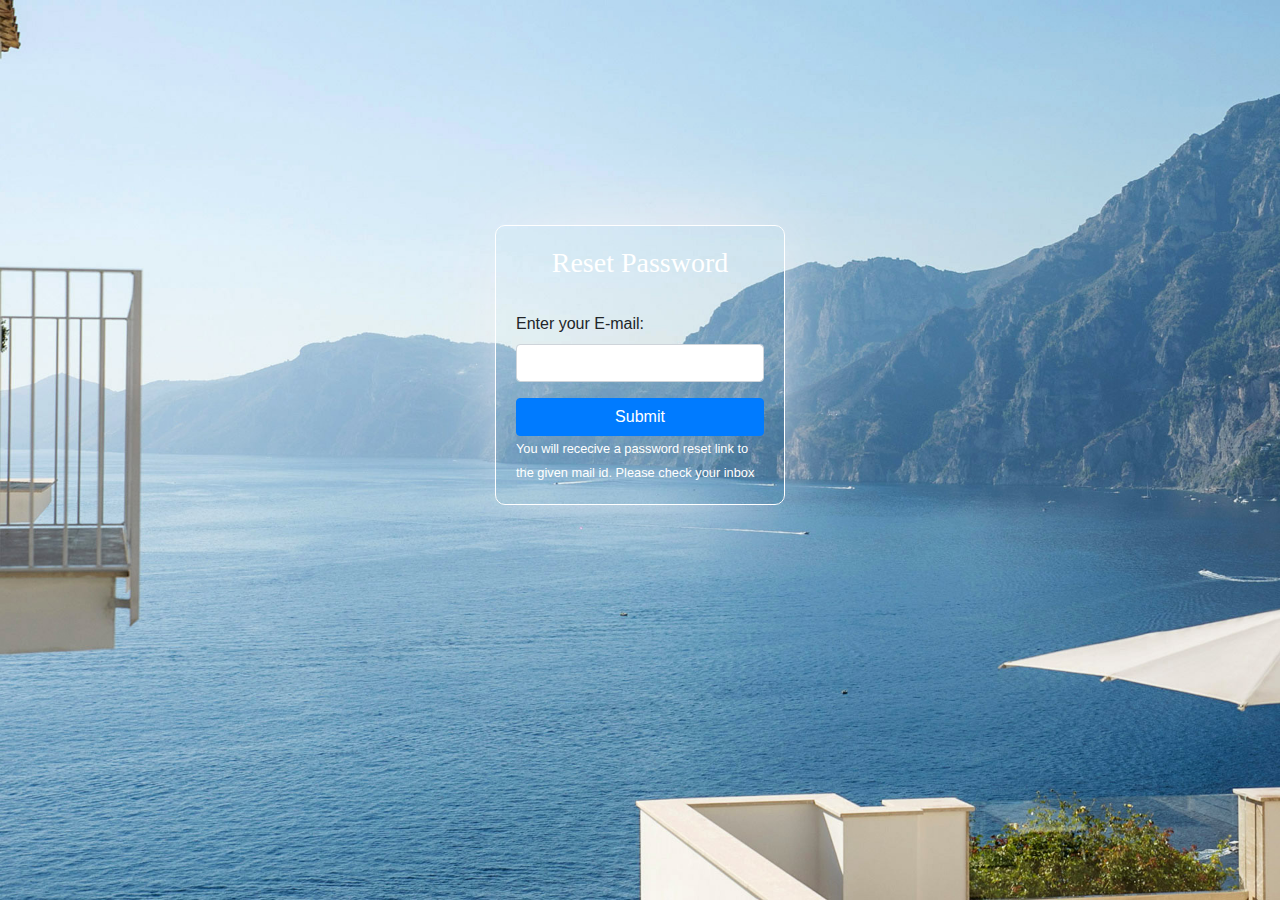
<file: login form/forgotpassword.html>
<!doctype html>
<html lang="en">
  <head>
    <title>Forgotpassword</title>
    <!-- Required meta tags -->
    <meta charset="utf-8">
    <meta name="viewport" content="width=device-width, initial-scale=1, shrink-to-fit=no">
    <link rel="stylesheet" href="forgotpassword.css">
    <!-- Bootstrap CSS -->
    <link rel="stylesheet" href="https://stackpath.bootstrapcdn.com/bootstrap/4.3.1/css/bootstrap.min.css" integrity="sha384-ggOyR0iXCbMQv3Xipma34MD+dH/1fQ784/j6cY/iJTQUOhcWr7x9JvoRxT2MZw1T" crossorigin="anonymous">
  </head>
  <body>
    <div class="container-fluid bg">
        <div class="row justify-content-center">
            <div class="col-12 col-sm-6 col-md-3">
                <div class="box">
                     <h3 class="text-center">Reset Password</h3><br>
                             <div class="form-group">
                               <label for="email">Enter your E-mail:</label>
                               <input type="email" class="form-control" name="email" id="email"  >
                             </div>
                             <button type="submit" class="btn btn-primary btn-block">Submit</button>
                             <small>You will rececive a password reset link to the given mail id. Please check your inbox</small>
                </div>
            </div>
        </div>
      </div>
    <!-- Optional JavaScript -->
    <!-- jQuery first, then Popper.js, then Bootstrap JS -->
    <script src="https://code.jquery.com/jquery-3.3.1.slim.min.js" integrity="sha384-q8i/X+965DzO0rT7abK41JStQIAqVgRVzpbzo5smXKp4YfRvH+8abtTE1Pi6jizo" crossorigin="anonymous"></script>
    <script src="https://cdnjs.cloudflare.com/ajax/libs/popper.js/1.14.7/umd/popper.min.js" integrity="sha384-UO2eT0CpHqdSJQ6hJty5KVphtPhzWj9WO1clHTMGa3JDZwrnQq4sF86dIHNDz0W1" crossorigin="anonymous"></script>
    <script src="https://stackpath.bootstrapcdn.com/bootstrap/4.3.1/js/bootstrap.min.js" integrity="sha384-JjSmVgyd0p3pXB1rRibZUAYoIIy6OrQ6VrjIEaFf/nJGzIxFDsf4x0xIM+B07jRM" crossorigin="anonymous"></script>
  </body>
</html>
</file>
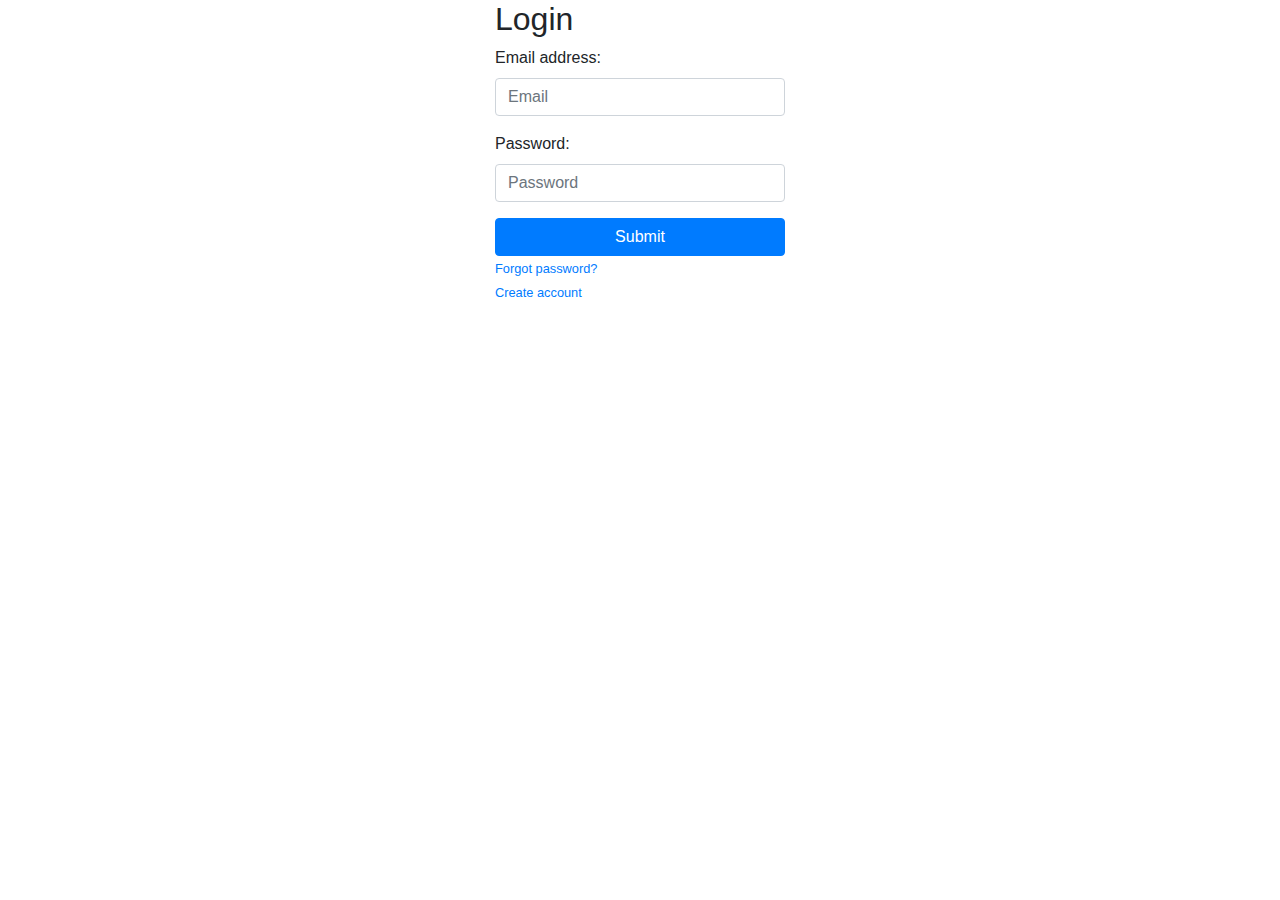
<file: login form/login.html>
<!doctype html>
<html lang="en">
  <head>
    <title>Login</title>
    <!-- Required meta tags -->
    <meta charset="utf-8">
    <meta name="viewport" content="width=device-width, initial-scale=1, shrink-to-fit=no">
    
    

    <!-- Bootstrap CSS -->
    <link rel="stylesheet" href="https://stackpath.bootstrapcdn.com/bootstrap/4.3.1/css/bootstrap.min.css" integrity="sha384-ggOyR0iXCbMQv3Xipma34MD+dH/1fQ784/j6cY/iJTQUOhcWr7x9JvoRxT2MZw1T" crossorigin="anonymous">
    <link rel="stylesheet" href="C:\Users\Hp\Desktop\login form\login.css">
  </head>
  <body>
      <div class="container-fluid bg">
        <div class="row justify-content-center">
            <div class="col-12 col-sm-6 col-md-3">
      
      <form class="form-container">
        <h2>Login</h2>
     <div class="form-group">
            <label for="email">Email address:</label>
            <input type="email" class="form-control" name="email" id="email"  placeholder="Email">
            
          </div>
          <div class="form-group">
                <label for="password">Password:</label>
                <input type="password" class="form-control" name="password" id="pwd" placeholder="Password">
              </div> 
      <button type="submit" class="btn btn-primary btn-block">Submit</button>
      <small >
      <a href="forgotpassword.html">Forgot password?</a><br>
      <a href="register.html">Create account</a>
      </small>
       </form>
    </div>
    </div>
    </div>
    <!-- Optional JavaScript -->
    <!-- jQuery first, then Popper.js, then Bootstrap JS -->
    <script src="https://code.jquery.com/jquery-3.3.1.slim.min.js" integrity="sha384-q8i/X+965DzO0rT7abK41JStQIAqVgRVzpbzo5smXKp4YfRvH+8abtTE1Pi6jizo" crossorigin="anonymous"></script>
    <script src="https://cdnjs.cloudflare.com/ajax/libs/popper.js/1.14.7/umd/popper.min.js" integrity="sha384-UO2eT0CpHqdSJQ6hJty5KVphtPhzWj9WO1clHTMGa3JDZwrnQq4sF86dIHNDz0W1" crossorigin="anonymous"></script>
    <script src="https://stackpath.bootstrapcdn.com/bootstrap/4.3.1/js/bootstrap.min.js" integrity="sha384-JjSmVgyd0p3pXB1rRibZUAYoIIy6OrQ6VrjIEaFf/nJGzIxFDsf4x0xIM+B07jRM" crossorigin="anonymous"></script>
  </body>
</html>
</file>
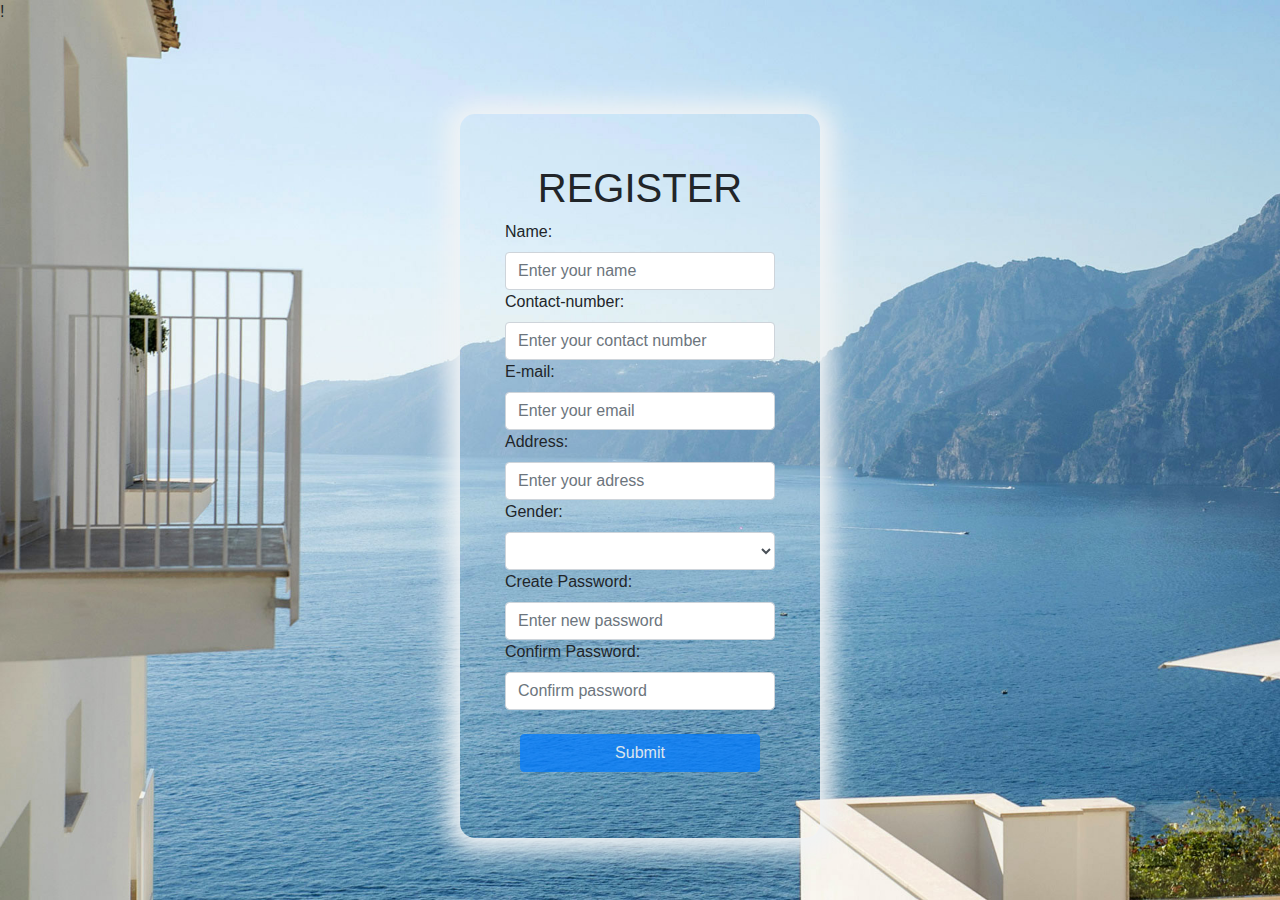
<file: login form/register.html>
!<!doctype html>
<html lang="en">
  <head>
    <title>Register-form</title>
    <!-- Required meta tags -->
    <meta charset="utf-8">
    <meta name="viewport" content="width=device-width, initial-scale=1, shrink-to-fit=no">
    <link rel="stylesheet" href="register.css">
    <!-- Bootstrap CSS -->
    <link rel="stylesheet" href="https://stackpath.bootstrapcdn.com/bootstrap/4.3.1/css/bootstrap.min.css" integrity="sha384-ggOyR0iXCbMQv3Xipma34MD+dH/1fQ784/j6cY/iJTQUOhcWr7x9JvoRxT2MZw1T" crossorigin="anonymous">
  </head>
  <body>
      <div class="container">
          <div class="row">
              <div class="col-lg-3"></div>
              <div class="col-lg-6">
                  <div id="ui">
                      <form class="form-group">
                          <h1 class="text-center">REGISTER</h1>
                          <div class="row">
                                  <label>Name:</label>
                                  <input type="text" name="username" class="form-control" placeholder="Enter your name">
                            </div>

                          
                          <div class="row"> 
                              <label>Contact-number:</label>
                              <input type="tel" name="contactno" class="form-control" placeholder="Enter your contact number">
                         </div>
                           <div class="row"> 
                               
                                 <label>E-mail:</label>
                                 <input type="email" name="email" class="form-control" placeholder="Enter your email">
                                 
                            </div>
                            <div class="row"> 
                                
                                  <label>Address:</label>
                                  <input type="text " name="address" class="form-control" placeholder="Enter your adress">
                                 
                             </div>
                             <div class="row"> 
                                
                                    <label>Gender:</label>
                                    <select class="form-control">
                                      <option value="0" selected disabled></option>
                                      <option>Male</option>
                                      <option>Female</option>
                                      <option>Others</option>
                                  </select>
                                  
                             </div>
                             <div class="row"> 
                                
                                  <label>Create Password:</label>
                                  <input type="password" name="password" class="form-control" placeholder="Enter new password">
                                  
                             </div>
                             <div class="row"> 
                                
                                  <label>Confirm Password:</label>
                                  <input type="password" name="password" class="form-control" placeholder="Confirm password">
                                 
                             </div><br>
                             <a href="C:\Users\Hp\Desktop\login form\registersuccess.html" class="btn btn-primary btn-block">Submit</a>
                      </form>
                  </div>
              </div>
              
      </div>
      
    <!-- Optional JavaScript -->
    <!-- jQuery first, then Popper.js, then Bootstrap JS -->
    <script src="https://code.jquery.com/jquery-3.3.1.slim.min.js" integrity="sha384-q8i/X+965DzO0rT7abK41JStQIAqVgRVzpbzo5smXKp4YfRvH+8abtTE1Pi6jizo" crossorigin="anonymous"></script>
    <script src="https://cdnjs.cloudflare.com/ajax/libs/popper.js/1.14.7/umd/popper.min.js" integrity="sha384-UO2eT0CpHqdSJQ6hJty5KVphtPhzWj9WO1clHTMGa3JDZwrnQq4sF86dIHNDz0W1" crossorigin="anonymous"></script>
    <script src="https://stackpath.bootstrapcdn.com/bootstrap/4.3.1/js/bootstrap.min.js" integrity="sha384-JjSmVgyd0p3pXB1rRibZUAYoIIy6OrQ6VrjIEaFf/nJGzIxFDsf4x0xIM+B07jRM" crossorigin="anonymous"></script>
  </body>
</html>
</file>
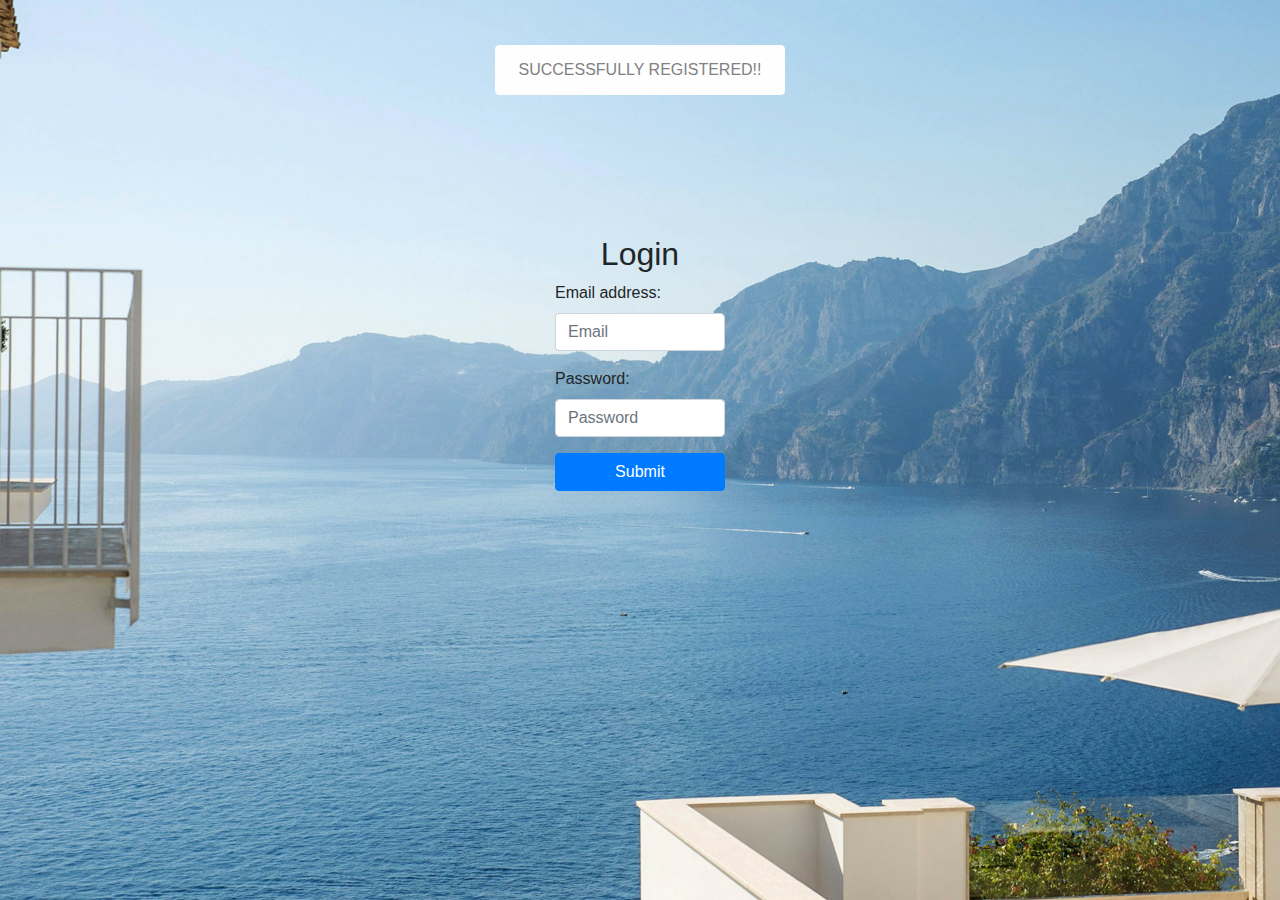
<file: login form/registersuccess.html>
<!doctype html>
<html lang="en">
  <head>
    <title>registersuccess</title>
    <!-- Required meta tags -->
    <meta charset="utf-8">
    <meta name="viewport" content="width=device-width, initial-scale=1, shrink-to-fit=no">
    <link rel="stylesheet" href="registersuccess.css">
    <!-- Bootstrap CSS -->
    <link rel="stylesheet" href="https://stackpath.bootstrapcdn.com/bootstrap/4.3.1/css/bootstrap.min.css" integrity="sha384-ggOyR0iXCbMQv3Xipma34MD+dH/1fQ784/j6cY/iJTQUOhcWr7x9JvoRxT2MZw1T" crossorigin="anonymous">
  </head>
  <body>
    <div class="container-fluid bg">
      <div class="row justify-content-center">
          <div class="col-12 col-sm-6 col-md-3">
      <div class="alert alert-light">SUCCESSFULLY REGISTERED!!</div>
      <form class="form-container">
        <h2 class="text-center">Login</h2>
     <div class="form-group">
            <label for="email">Email address:</label>
            <input type="email" class="form-control" name="email" id="email"  placeholder="Email">
            
          </div>
          <div class="form-group">
                <label for="password">Password:</label>
                <input type="password" class="form-control" name="password" id="pwd" placeholder="Password">
              </div> 
      <button type="submit" class="btn btn-primary btn-block">Submit</button>
      </form>
          </div>
          </div>
          </div>
    <!-- Optional JavaScript -->
    <!-- jQuery first, then Popper.js, then Bootstrap JS -->
    <script src="https://code.jquery.com/jquery-3.3.1.slim.min.js" integrity="sha384-q8i/X+965DzO0rT7abK41JStQIAqVgRVzpbzo5smXKp4YfRvH+8abtTE1Pi6jizo" crossorigin="anonymous"></script>
    <script src="https://cdnjs.cloudflare.com/ajax/libs/popper.js/1.14.7/umd/popper.min.js" integrity="sha384-UO2eT0CpHqdSJQ6hJty5KVphtPhzWj9WO1clHTMGa3JDZwrnQq4sF86dIHNDz0W1" crossorigin="anonymous"></script>
    <script src="https://stackpath.bootstrapcdn.com/bootstrap/4.3.1/js/bootstrap.min.js" integrity="sha384-JjSmVgyd0p3pXB1rRibZUAYoIIy6OrQ6VrjIEaFf/nJGzIxFDsf4x0xIM+B07jRM" crossorigin="anonymous"></script>
  </body>
</html>
</file>
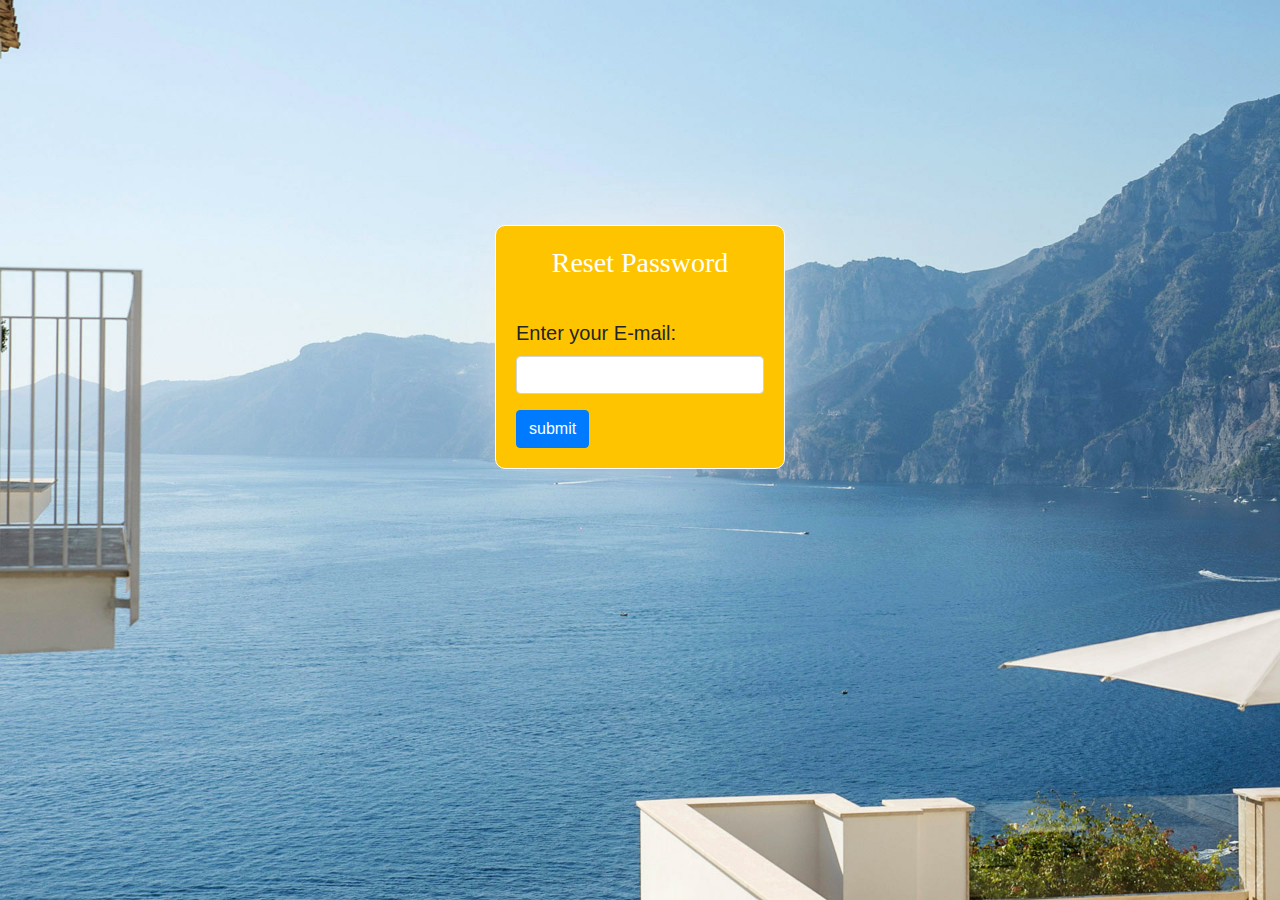
<file: final login/login/forgotpassword.html>
<!doctype html>
<html lang="en">

<head>
  <title>Forgotpassword</title>
  <meta charset="utf-8">
  <meta name="viewport" content="width=device-width, initial-scale=1, shrink-to-fit=no">
  <link rel="stylesheet" href="./forgotpassword.css">
  <!-- Bootstrap CSS -->
  <link rel="stylesheet" href="https://stackpath.bootstrapcdn.com/bootstrap/4.3.1/css/bootstrap.min.css"
    integrity="sha384-ggOyR0iXCbMQv3Xipma34MD+dH/1fQ784/j6cY/iJTQUOhcWr7x9JvoRxT2MZw1T" crossorigin="anonymous">
</head>

<body>
  <div class="container-fluid bg">
    <div class="row justify-content-center">
      <div class="col-12 col-sm-6 col-md-3">
        <div class="box">
          <h3 class="text-center">Reset Password</h3><br>
          <div class="form-group">
            <label for="email">Enter your E-mail:</label>
            <input type="email" class="form-control" name="email" id="email" required>
          </div>
          <input type="submit" name="submit" value="submit" class="btn btn-primary"onclick="passalert()"> 
          
          <br>
        </div>
      </div>
    </div>
  </div>
  <script src="./login.js"></script>
</body>

</html>
</file>
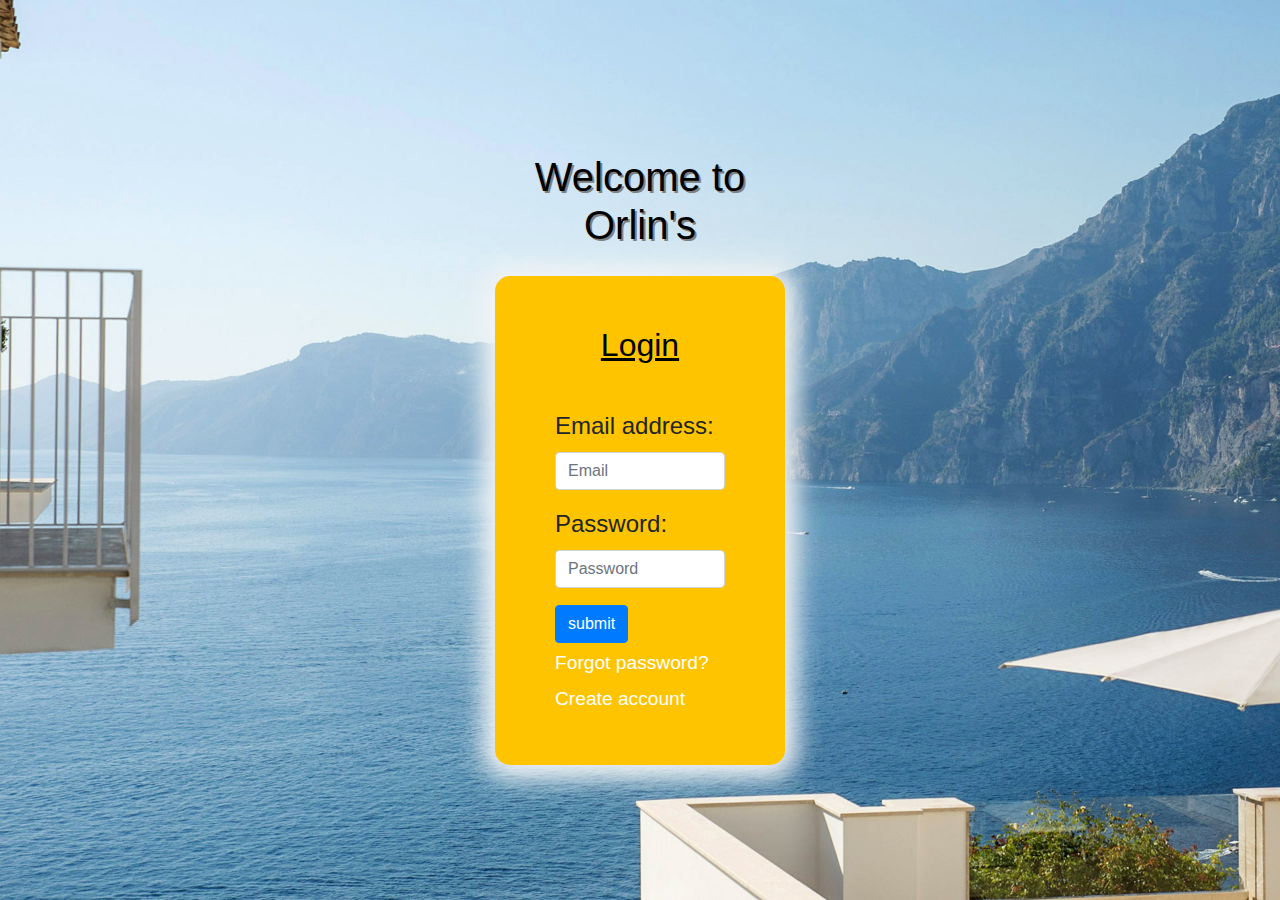
<file: final login/login/login.html>
<!doctype html>
<html lang="en">

<head>
  <title>Login</title>
  <meta charset="utf-8">
  <meta name="viewport" content="width=device-width, initial-scale=1, shrink-to-fit=no">
  <!-- Bootstrap CSS -->
  <link rel="stylesheet" href="https://stackpath.bootstrapcdn.com/bootstrap/4.3.1/css/bootstrap.min.css"
    integrity="sha384-ggOyR0iXCbMQv3Xipma34MD+dH/1fQ784/j6cY/iJTQUOhcWr7x9JvoRxT2MZw1T" crossorigin="anonymous">
  <link rel="stylesheet" href="./login.css">
</head>

<body>
  <div class="container-fluid bg">
    <div class="row justify-content-center">
      <div class="col-12 col-sm-6 col-md-3">

        <h1>Welcome to Orlin's</h1>
        <form action="C:\Users\Hp\Desktop\final login\index.html" class="form-container">
          <h2>Login</h2>
          <br>
          <div class="form-group">
            <label for="email">Email address:</label>
            <input type="email" class="form-control" name="email" id="email" placeholder="Email" required autocomplete="off">
          </div>
          <div class="form-group">
            <label for="password">Password:</label>
            <input type="password" class="form-control" name="password" id="pwd" placeholder="Password" required autocomplete="off">
          </div>
          <input type="submit" name="submit" value="submit" class="btn btn-primary" >
          <br>
          <small>
            <a href="forgotpassword.html">Forgot password?</a><br>
            <a href="register.html">Create account</a>
          </small>
        </form>

      </div>
    </div>
  </div>
  <script src="./login.js"></script>
</body>

</html>
</file>
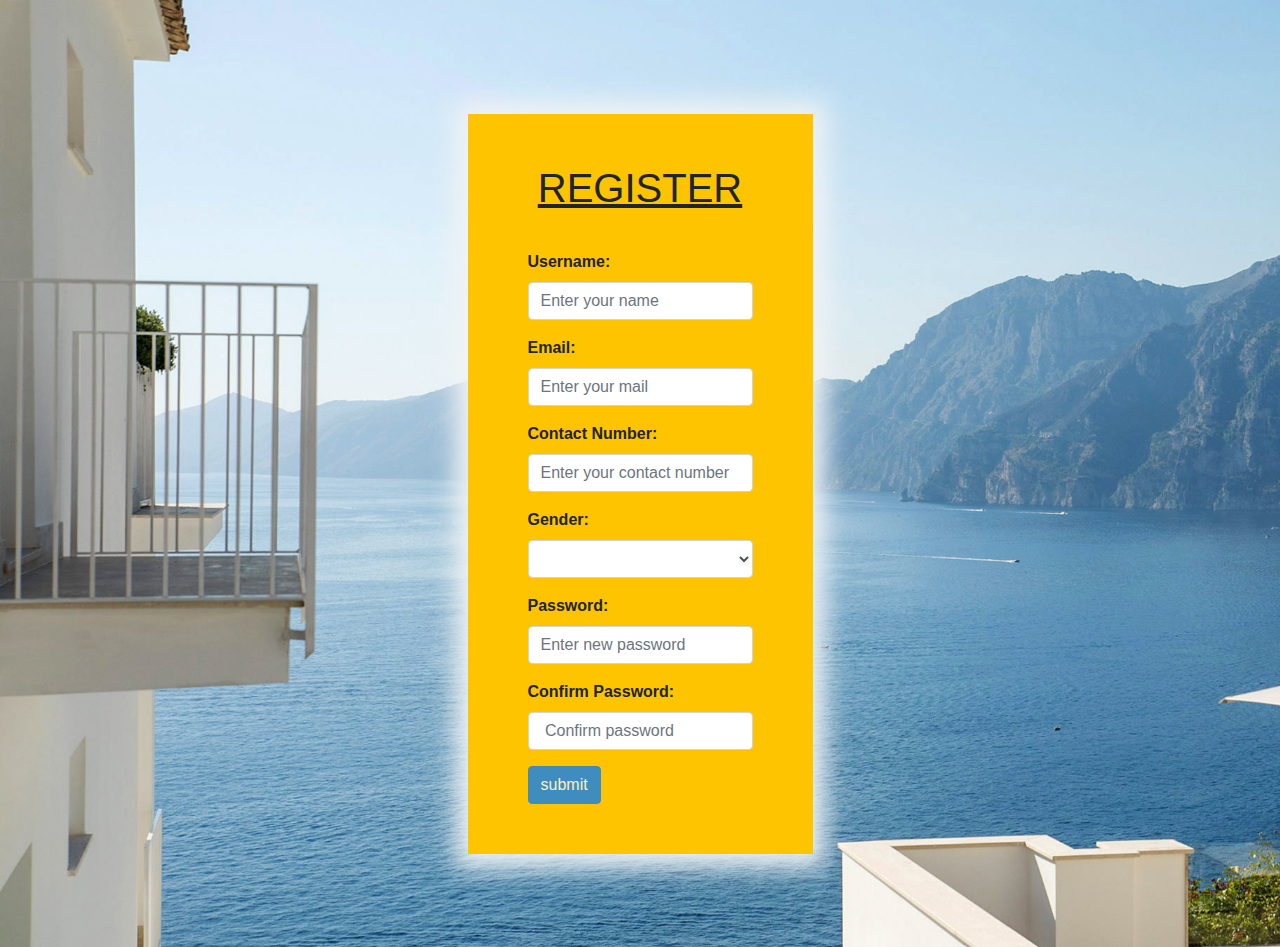
<file: final login/login/register.html>
<!DOCTYPE html>
<html>
<head>
	<title></title>
	<link rel="stylesheet" href="./register.css">
	<link rel="stylesheet" href="https://maxcdn.bootstrapcdn.com/bootstrap/4.0.0/css/bootstrap.min.css">

<!-- jQuery library -->
<script src="https://ajax.googleapis.com/ajax/libs/jquery/3.3.1/jquery.min.js"></script>

<!-- Popper JS -->
<script src="https://cdnjs.cloudflare.com/ajax/libs/popper.js/1.12.9/umd/popper.min.js"></script>

<!-- Latest compiled JavaScript -->
<script src="https://maxcdn.bootstrapcdn.com/bootstrap/4.0.0/js/bootstrap.min.js"></script>
</head>
<body>


	<div class="container"><br>
		
		<div class="col-lg-6 m-auto d-block">
			
			<form action="../index.html" onsubmit="return validation()">
				<h1 class="text-center">REGISTER</h1>
				<div class="form-group">
					<label for="user" class="font-weight-bold"> Username: </label>
					<input type="text" name="user" class="form-control" id="user" placeholder="Enter your name" autocomplete="off">
					<span id="username" class="text-danger font-weight-bold"> </span>
				</div>
				 
				<div class="form-group">
					<label class="font-weight-bold"> Email: </label>
					<input type="text" name="email" class="form-control" id="emails" placeholder="Enter your mail" autocomplete="off">
					<span id="emailids" class="text-danger font-weight-bold"> </span>
				</div>

				<div class="form-group">
					<label class="font-weight-bold"> Contact Number: </label>
					<input type="text" name="mobile" class="form-control" id="mobileNumber" placeholder="Enter your contact number" autocomplete="off">
					<span id="mobileno" class="text-danger font-weight-bold"> </span>
				</div>

                <div class="form-group">
				    <label class="font-weight-bold">Gender:</label>
				    <select class="form-control" id="gender">
				      <option value="0" selected disabled></option>
				      <option>Male</option>
				      <option>Female</option>
				      <option>Others</option>
				   </select>
				   <span id="genders" class="text-danger font-weight-bold"> </span>
				</div>

				<div class="form-group">
					<label class="font-weight-bold"> Password: </label>
					<input type="text" name="pass" class="form-control" id="pass" placeholder="Enter new password" autocomplete="off">
					<span id="passwords" class="text-danger font-weight-bold"> </span>
				</div>

				<div class="form-group">
					<label class="font-weight-bold"> Confirm Password: </label>
					<input type="text" name="conpass" class="form-control" id="conpass" placeholder=" Confirm password" autocomplete="off">
					<span id="confrmpass" class="text-danger font-weight-bold"> </span>
				</div>

				

				

				<input type="submit" name="submit" value="submit" class="btn btn-primary" 	autocomplete="off">


			</form><br><br>


		</div>
	</div>



	<script type="text/javascript">
		

		function validation(){

			var user = document.getElementById('user').value;
			var pass = document.getElementById('pass').value;
			var confirmpass = document.getElementById('conpass').value;
			var mobileNumber = document.getElementById('mobileNumber').value;
			var emails = document.getElementById('emails').value;
            var gend = document.getElementById('gender').value;




			if(user == ""){
				document.getElementById('username').innerHTML =" *Please fill the username field! *";
				return false;
			}
			if((user.length <= 2) || (user.length > 20)) {
				document.getElementById('username').innerHTML =" * Username length must be between 2 and 20! *";
				return false;	
			}
			if(!isNaN(user)){
				document.getElementById('username').innerHTML =" * only characters are allowed! *";
				return false;
			}



            if(emails == ""){
				document.getElementById('emailids').innerHTML =" * Please fill the email field! *";
				return false;
			}
			if(emails.indexOf('@') <= 0 ){
				document.getElementById('emailids').innerHTML =" * Invalid mail ID! *";
				return false;
			}

			if((emails.charAt(emails.length-4)!='.') && (emails.charAt(emails.length-3)!='.')){
				document.getElementById('emailids').innerHTML =" * Invalid mail ID! *";
				return false;
			}


			if(mobileNumber == ""){
				document.getElementById('mobileno').innerHTML =" * Please fill the contact number field! *";
				return false;
			}
			if(isNaN(mobileNumber)){
				document.getElementById('mobileno').innerHTML =" * Enter only digits!*";
				return false;
			}
			if(mobileNumber.length!=10){
				document.getElementById('mobileno').innerHTML =" * Contact Number must be 10 digits only!*";
				return false;
			}


            if(gend.value == 0){
				document.getElementById('genders').innerHTML =" *Please fill this field! *";
				return false;
			}


			if(pass == ""){
				document.getElementById('passwords').innerHTML =" * Please fill the password field! *";
				return false;
			}
			if((pass.length < 6 ) || (pass.length > 20)) {
				document.getElementById('passwords').innerHTML =" * Passwords length must be between  6 and 20! *";
				return false;	
			}
			if(pass.search(/[0-9]/) == -1){
				document.getElementById('passwords').innerHTML =" * Must contain atleast one number! *";
				return false;
			}

			if(pass.search(/[a-z]/) == -1){
				document.getElementById('passwords').innerHTML =" * Must contain atleast one lowercase letter! *";
				return false;
			}
            
			if(pass.search(/[A-Z]/) == -1){
				document.getElementById('passwords').innerHTML =" * Must contain atleast one uppercase letter! *";
				return false;
			}
			if(pass.search(/[!\@\#\$\%\^\&\(\)\_\+\.\,\;\:]/) == -1){
				document.getElementById('passwords').innerHTML =" * Must contain atleast one special character! *";
				return false;
			}

			if(pass!=confirmpass){
				document.getElementById('confrmpass').innerHTML =" * Password does not match the confirm password! *";
				return false;
			}



			if(confirmpass == ""){
				document.getElementById('confrmpass').innerHTML =" * Please fill the confirmpassword field! *";
				return false;
			}


			
		}

	</script>

</body>
</html>
</file>
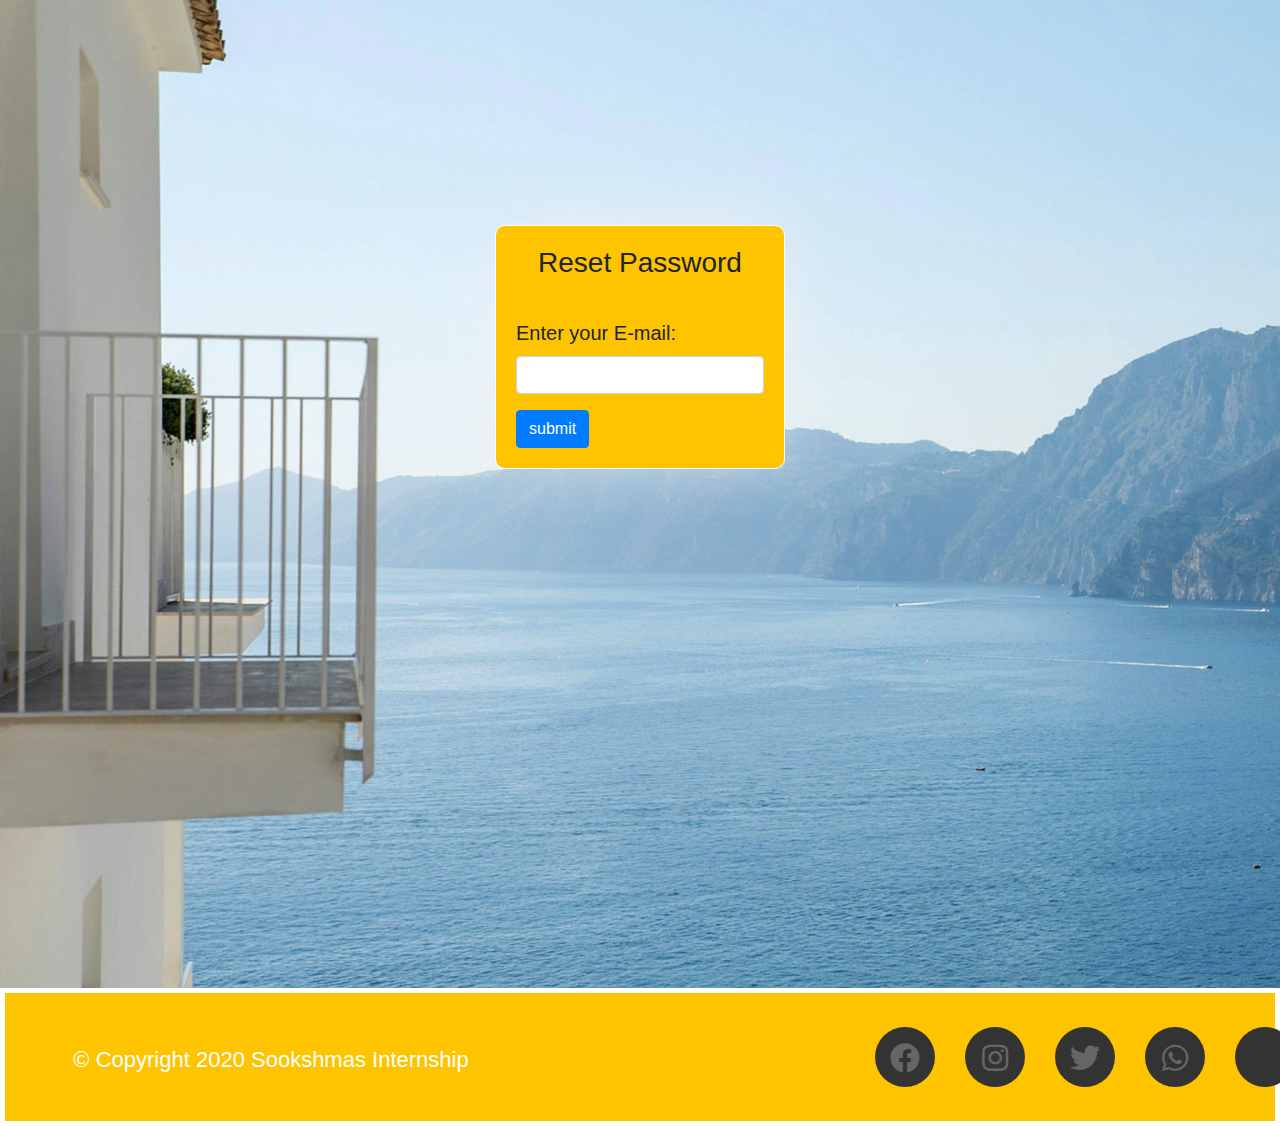
<file: updated login/login/forgotpassword.html>
<!doctype html>
<html lang="en">

<head>
  <title>Forgotpassword</title>
  <meta charset="utf-8">
  <meta name="viewport" content="width=device-width, initial-scale=1, shrink-to-fit=no">
  <link rel="stylesheet" href="./forgotpassword.css">
  <link rel="stylesheet" href="https://maxcdn.bootstrapcdn.com/bootstrap/4.0.0/css/bootstrap.min.css">
	<link rel="stylesheet" href="https://cdnjs.cloudflare.com/ajax/libs/font-awesome/5.11.2/css/all.min.css">
  <!-- Bootstrap CSS -->
  <link rel="stylesheet" href="https://stackpath.bootstrapcdn.com/bootstrap/4.3.1/css/bootstrap.min.css"
    integrity="sha384-ggOyR0iXCbMQv3Xipma34MD+dH/1fQ784/j6cY/iJTQUOhcWr7x9JvoRxT2MZw1T" crossorigin="anonymous">
</head>

<body>
  <div class="container-fluid bg">
    <div class="row justify-content-center">
      <div class="col-12 col-sm-6 col-md-3">
        <form>
          <h3 class="text-center">Reset Password</h3><br>
          <div class="form-group">
            <label for="email">Enter your E-mail:</label>
            <input type="email" class="form-control" name="email" id="email" required>
          </div>
          <input type="submit" name="submit" value="submit" class="btn btn-primary"onclick="passalert()"> 
        </form>
          <br>
        </div>
      </div>
    </div>
  </div>

  <footer>
		<a href="https://www.sookshmas.com/" target="_blank" class="copyright">&copy; Copyright 2020 Sookshmas
			Internship</a>
		<div class="soc">
			<ul>
				<li>
					<a href="#" class="fb">
						<i class="fab fa-facebook"></i>
					</a>
				</li>
				<li>
					<a href="#" class="insta">
						<i class="fab fa-instagram"></i>
					</a>
				</li>
				<li>
					<a href="#" class="twi">
						<i class="fab fa-twitter"></i>
					</a>
				</li>
				<li>
					<a href="#" class="what">
						<i class="fab fa-whatsapp"></i>
					</a>
				</li>
				<li>
					<a href="#" class="tripad">
						<i class="fab fa-tripadvisor"></i>
					</a>
				</li>
			</ul>
		</div>
  </footer>
  

  <script src="./login.js"></script>
</body>

</html>
</file>
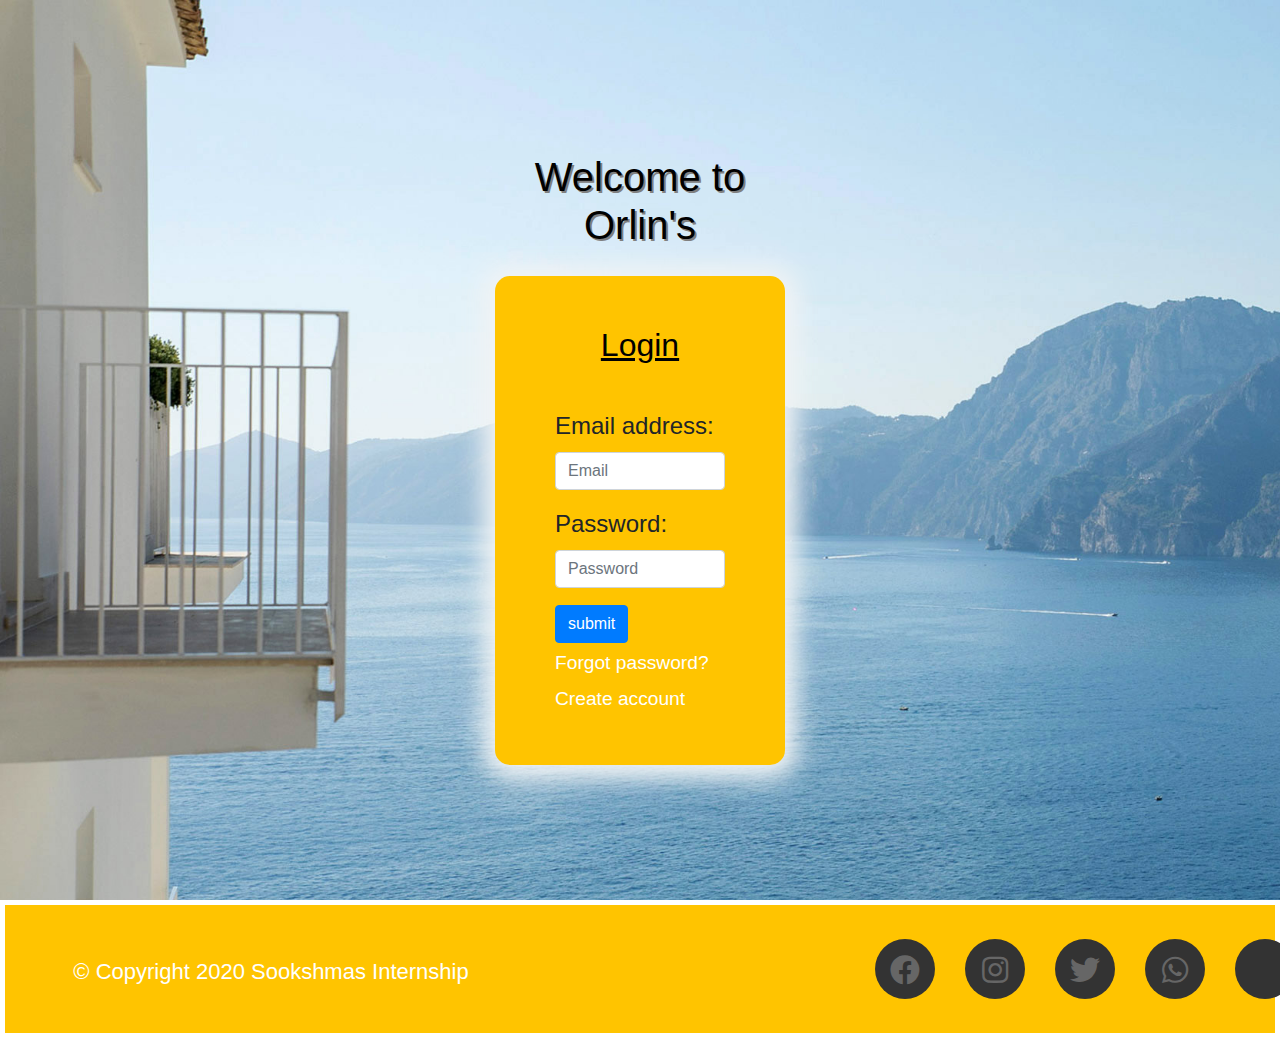
<file: updated login/login/login.html>
<!doctype html>
<html lang="en">

<head>
  <title>Login</title>
  <meta charset="utf-8">
  <meta name="viewport" content="width=device-width, initial-scale=1, shrink-to-fit=no">
  <link rel="stylesheet" href="https://cdnjs.cloudflare.com/ajax/libs/font-awesome/5.11.2/css/all.min.css">
  <link rel='stylesheet' href='https://stackpath.bootstrapcdn.com/font-awesome/4.7.0/css/font-awesome.min.css'>
  <!-- Bootstrap CSS -->
  <link rel="stylesheet" href="https://stackpath.bootstrapcdn.com/bootstrap/4.3.1/css/bootstrap.min.css"
    integrity="sha384-ggOyR0iXCbMQv3Xipma34MD+dH/1fQ784/j6cY/iJTQUOhcWr7x9JvoRxT2MZw1T" crossorigin="anonymous">
  <link rel="stylesheet" href="./login.css">
</head>

<body>
  <div class="container-fluid bg">
    <div class="row justify-content-center">
      <div class="col-12 col-sm-6 col-md-3">

        <h1>Welcome to Orlin's</h1>
        <form action="C:\Users\Hp\Desktop\final login\index.html" class="form-container">
          <h2>Login</h2>
          <br>
          <div class="form-group">
            <label for="email">Email address:</label>
            <input type="email" class="form-control" name="email" id="email" placeholder="Email" required autocomplete="off">
          </div>
          <div class="form-group">
            <label for="password">Password:</label>
            <input type="password" class="form-control" name="password" id="pwd" placeholder="Password" required autocomplete="off">
          </div>
          <input type="submit" name="submit" value="submit" class="btn btn-primary" >
          <br>
          <small>
            <a href="forgotpassword.html">Forgot password?</a><br>
            <a href="register.html">Create account</a>
          </small>
        </form>

      </div>
    </div>
  </div>

  <footer>
    <a href="https://www.sookshmas.com/" target="_blank" class="copyright">&copy; Copyright 2020 Sookshmas
        Internship</a>
    <div class="soc">
        <ul>
            <li>
                <a href="#" class="fb">
                    <i class="fab fa-facebook"></i>
                </a>
            </li>
            <li>
                <a href="#" class="insta">
                    <i class="fab fa-instagram"></i>
                </a>
            </li>
            <li>
                <a href="#" class="twi">
                    <i class="fab fa-twitter"></i>
                </a>
            </li>
            <li>
                <a href="#" class="what">
                    <i class="fab fa-whatsapp"></i>
                </a>
            </li>
            <li>
                <a href="#" class="tripad">
                    <i class="fab fa-tripadvisor"></i>
                </a>
            </li>
        </ul>
    </div>
</footer>


  <script src="./login.js"></script>
</body>

</html>
</file>
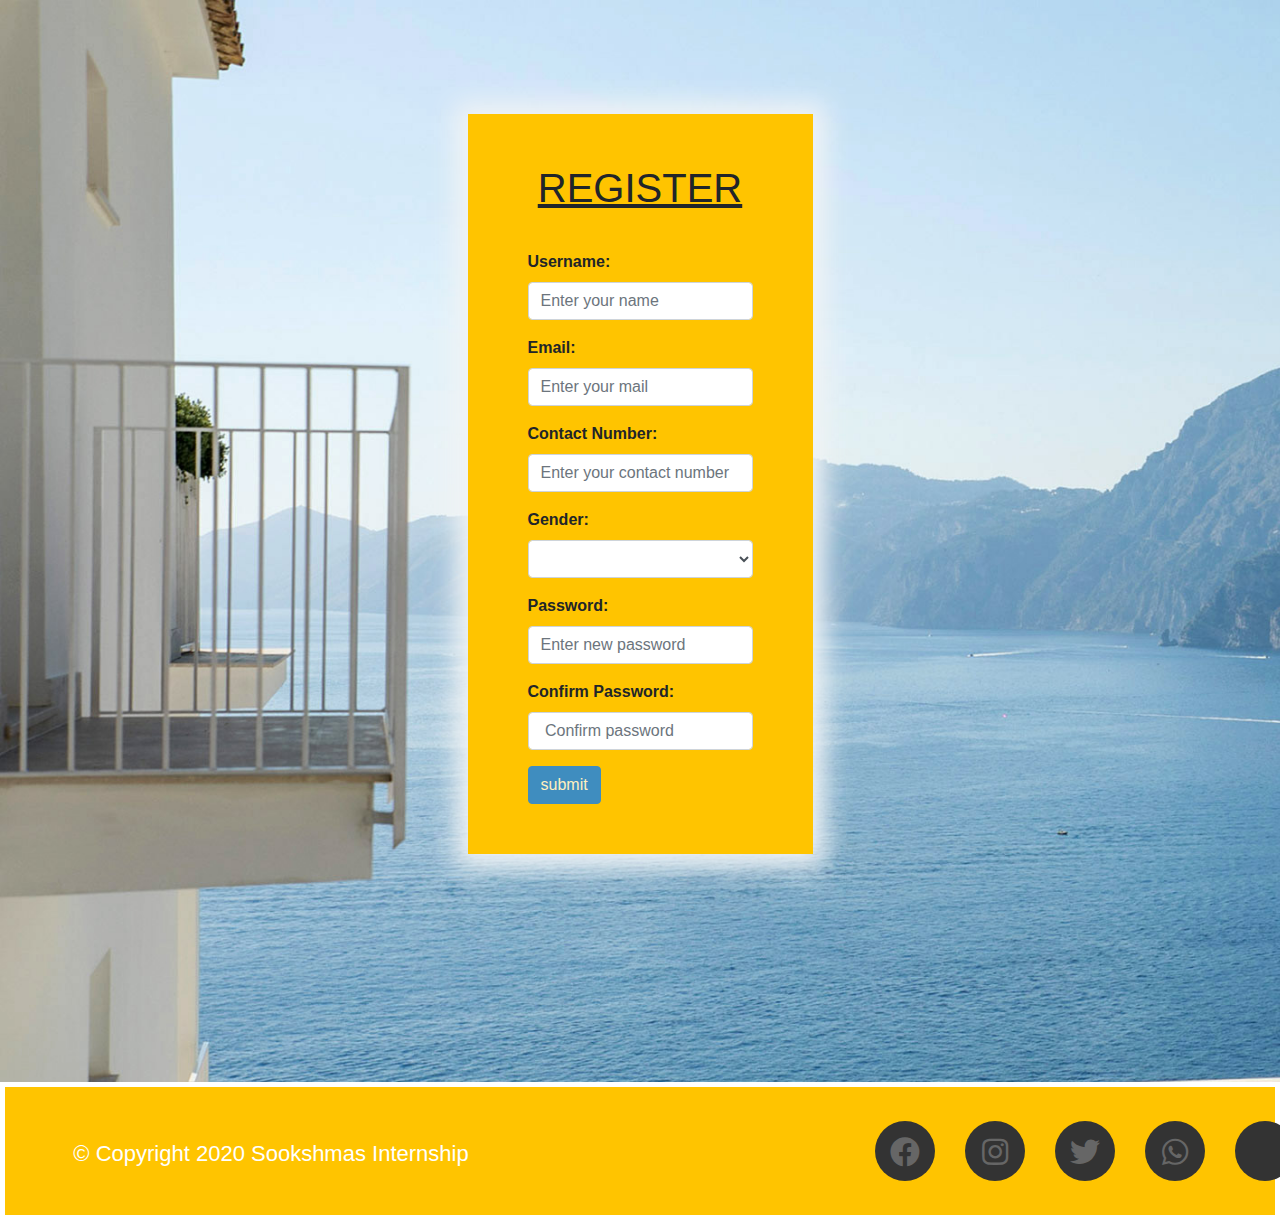
<file: updated login/login/register.html>
<!DOCTYPE html>
<html>
<head>
	<title></title>
	<link rel="stylesheet" href="./register.css">
	<link rel="stylesheet" href="https://maxcdn.bootstrapcdn.com/bootstrap/4.0.0/css/bootstrap.min.css">
	<link rel="stylesheet" href="https://cdnjs.cloudflare.com/ajax/libs/font-awesome/5.11.2/css/all.min.css">
  <link rel='stylesheet' href='https://stackpath.bootstrapcdn.com/font-awesome/4.7.0/css/font-awesome.min.css'>

<!-- jQuery library -->
<script src="https://ajax.googleapis.com/ajax/libs/jquery/3.3.1/jquery.min.js"></script>

<!-- Popper JS -->
<script src="https://cdnjs.cloudflare.com/ajax/libs/popper.js/1.12.9/umd/popper.min.js"></script>

<!-- Latest compiled JavaScript -->
<script src="https://maxcdn.bootstrapcdn.com/bootstrap/4.0.0/js/bootstrap.min.js"></script>
</head>
<body>


	<div class="container"><br>
		
		<div class="col-lg-6 m-auto d-block">
			
			<form action="../index.html" onsubmit="return validation()">
				<h1 class="text-center">REGISTER</h1>
				<div class="form-group">
					<label for="user" class="font-weight-bold"> Username: </label>
					<input type="text" name="user" class="form-control" id="user" placeholder="Enter your name" autocomplete="off">
					<span id="username" class="text-danger font-weight-bold"> </span>
				</div>
				 
				<div class="form-group">
					<label class="font-weight-bold"> Email: </label>
					<input type="text" name="email" class="form-control" id="emails" placeholder="Enter your mail" autocomplete="off">
					<span id="emailids" class="text-danger font-weight-bold"> </span>
				</div>

				<div class="form-group">
					<label class="font-weight-bold"> Contact Number: </label>
					<input type="text" name="mobile" class="form-control" id="mobileNumber" placeholder="Enter your contact number" autocomplete="off">
					<span id="mobileno" class="text-danger font-weight-bold"> </span>
				</div>

                <div class="form-group">
				    <label class="font-weight-bold">Gender:</label>
				    <select class="form-control" id="gender">
				      <option value="0" selected disabled></option>
				      <option>Male</option>
				      <option>Female</option>
				      <option>Others</option>
				   </select>
				   <span id="genders" class="text-danger font-weight-bold"> </span>
				</div>

				<div class="form-group">
					<label class="font-weight-bold"> Password: </label>
					<input type="text" name="pass" class="form-control" id="pass" placeholder="Enter new password" autocomplete="off">
					<span id="passwords" class="text-danger font-weight-bold"> </span>
				</div>

				<div class="form-group">
					<label class="font-weight-bold"> Confirm Password: </label>
					<input type="text" name="conpass" class="form-control" id="conpass" placeholder=" Confirm password" autocomplete="off">
					<span id="confrmpass" class="text-danger font-weight-bold"> </span>
				</div>

				

				

				<input type="submit" name="submit" value="submit" class="btn btn-primary" 	autocomplete="off">


			</form><br><br>


		</div>
	</div>

    <footer>
		<a href="https://www.sookshmas.com/" target="_blank" class="copyright">&copy; Copyright 2020 Sookshmas
			Internship</a>
		<div class="soc">
			<ul>
				<li>
					<a href="#" class="fb">
						<i class="fab fa-facebook"></i>
					</a>
				</li>
				<li>
					<a href="#" class="insta">
						<i class="fab fa-instagram"></i>
					</a>
				</li>
				<li>
					<a href="#" class="twi">
						<i class="fab fa-twitter"></i>
					</a>
				</li>
				<li>
					<a href="#" class="what">
						<i class="fab fa-whatsapp"></i>
					</a>
				</li>
				<li>
					<a href="#" class="tripad">
						<i class="fab fa-tripadvisor"></i>
					</a>
				</li>
			</ul>
		</div>
	</footer>


	<script type="text/javascript">
		

		function validation(){

			var user = document.getElementById('user').value;
			var pass = document.getElementById('pass').value;
			var confirmpass = document.getElementById('conpass').value;
			var mobileNumber = document.getElementById('mobileNumber').value;
			var emails = document.getElementById('emails').value;
            var gend = document.getElementById('gender').value;




			if(user == ""){
				document.getElementById('username').innerHTML =" *Please fill the username field! *";
				return false;
			}
			if((user.length <= 2) || (user.length > 20)) {
				document.getElementById('username').innerHTML =" * Username length must be between 2 and 20! *";
				return false;	
			}
			if(!isNaN(user)){
				document.getElementById('username').innerHTML =" * only characters are allowed! *";
				return false;
			}



            if(emails == ""){
				document.getElementById('emailids').innerHTML =" * Please fill the email field! *";
				return false;
			}
			if(emails.indexOf('@') <= 0 ){
				document.getElementById('emailids').innerHTML =" * Invalid mail ID! *";
				return false;
			}

			if((emails.charAt(emails.length-4)!='.') && (emails.charAt(emails.length-3)!='.')){
				document.getElementById('emailids').innerHTML =" * Invalid mail ID! *";
				return false;
			}


			if(mobileNumber == ""){
				document.getElementById('mobileno').innerHTML =" * Please fill the contact number field! *";
				return false;
			}
			if(isNaN(mobileNumber)){
				document.getElementById('mobileno').innerHTML =" * Enter only digits!*";
				return false;
			}
			if(mobileNumber.length!=10){
				document.getElementById('mobileno').innerHTML =" * Contact Number must be 10 digits only!*";
				return false;
			}


            if(gend.value == 0){
				document.getElementById('genders').innerHTML =" *Please fill this field! *";
				return false;
			}


			if(pass == ""){
				document.getElementById('passwords').innerHTML =" * Please fill the password field! *";
				return false;
			}
			if((pass.length < 6 ) || (pass.length > 20)) {
				document.getElementById('passwords').innerHTML =" * Passwords length must be between  6 and 20! *";
				return false;	
			}
			if(pass.search(/[0-9]/) == -1){
				document.getElementById('passwords').innerHTML =" * Must contain atleast one number! *";
				return false;
			}

			if(pass.search(/[a-z]/) == -1){
				document.getElementById('passwords').innerHTML =" * Must contain atleast one lowercase letter! *";
				return false;
			}
            
			if(pass.search(/[A-Z]/) == -1){
				document.getElementById('passwords').innerHTML =" * Must contain atleast one uppercase letter! *";
				return false;
			}
			if(pass.search(/[!\@\#\$\%\^\&\(\)\_\+\.\,\;\:]/) == -1){
				document.getElementById('passwords').innerHTML =" * Must contain atleast one special character! *";
				return false;
			}

			if(pass!=confirmpass){
				document.getElementById('confrmpass').innerHTML =" * Password does not match the confirm password! *";
				return false;
			}



			if(confirmpass == ""){
				document.getElementById('confrmpass').innerHTML =" * Please fill the confirmpassword field! *";
				return false;
			}


			
		}

	</script>

</body>
</html>
</file>
<file: login form/forgotpassword.css>
.box{
    border: 1px solid white;
    padding: 20px;
    margin-top: 25vh;
    border-radius: 10px;
    -webkit-box-shadow: 2px -5px 76px -17px rgba(245,240,245,1);
-moz-box-shadow: 2px -5px 76px -17px rgba(245,240,245,1);
box-shadow: 2px -5px 76px -17px rgba(245,240,245,1);
}
    
h3{
    color: white;
    font-family: Georgia ;
}
.bg{
    background-image: url('../login form/hotel8.jpg');
    background-position: center;
    width: 100%;
    height: 100vh;
    background-size: cover;
}
small{
    color: white;
}
</file>
<file: login form/register.css>
body{
    background-image: url('../login form/hotel8.jpg');
    background-size: cover;
    
}
#ui{
    
    border: 1px;
    padding: 50px 60px;
    border-radius: 15px;
    margin-top: 10vh;
    margin-bottom: 5vh;
    margin-left: 10vh;
    margin-right: 10vh;
    -webkit-box-shadow: 0px 2px 24px 13px rgba(240,243,245,1);
-moz-box-shadow: 0px 2px 24px 13px rgba(240,243,245,1);
box-shadow: 0px 2px 24px 13px rgba(240,243,245,1);
}
.btn{
    opacity: 75%;
}
</file>
<file: login form/registersuccess.css>
.bg{
    background-image: url('../login form/hotel8.jpg');
    background-position: center;
    width: 100%;
    height: 100vh;
    background-size: cover;
}
.alert{
    text-align: center;
    margin-top: 5vh;
}
.form-container{
    border: 1px;
    padding: 50px 60px;
    border-radius: 15px;
    margin-top: 10vh;
}
</file>
<file: final login/login/forgotpassword.css>
.box {
    background-color: rgb(255, 196, 0);
    font-size: 20px;
    border: 1px solid white;
    padding: 20px;
    margin-top: 25vh;
    border-radius: 10px;
    box-shadow: 2px -5px 76px -17px rgba(245, 240, 245, 1);
}

h3 {
    color: white;
    font-family: Georgia;
}

.bg {
    background-image: url('./hotel8.jpg');
    background-position: center;
    width: 100%;
    height: 100vh;
    background-size: cover;
}
</file>
<file: final login/login/login.css>
.bg {
    background-image: url('./hotel8.jpg');
    background-position: center;
    width: 100%;
    height: 100vh;
    background-size: cover;
}

.form-container {
    font-size: 24px;
    background-color: rgb(255, 196, 0);
    border: 1px;
    padding: 50px 60px;
    border-radius: 15px;
    margin-top: 20vh;
    box-shadow: 0px 2px 24px 13px rgba(240, 243, 245, 1);
}

a {
    color: white;
}

h1{
    position: relative;
    top: 20%;
    color: black;
    text-align: center;
    text-shadow: 2px 2px grey;
}

h2 {
    color: black;
    text-align: center;
    font-family: sans-serif;
    text-decoration: underline;
}
</file>
<file: final login/login/register.css>
body{
    background-image: url('../login/hotel8.jpg');
    background-size: cover;
}
form{
    background-color: rgb(255, 196, 0);
    border: 1px;
    padding: 50px 60px;
    margin-top: 10vh;
    margin-bottom: 5vh;
    margin-left: 10vh;
    margin-right: 10vh;
    box-shadow: 0px 2px 24px 13px rgba(240, 243, 245, 1);

}
.btn {
    opacity: 75%;
}

h1{
    text-decoration: underline;
    padding-bottom: 30px;
}
</file>
<file: updated login/login/forgotpassword.css>
form {
    background-color: rgb(255, 196, 0);
    font-size: 20px;
    border: 1px solid white;
    padding: 20px;
    margin-top: 25vh;
    margin-bottom: 40vh;
    border-radius: 10px;
    box-shadow: 2px -5px 76px -17px rgba(245, 240, 245, 1);
}

h3 {
    color: white;
    font-family: Georgia;
}

body{
    background-image: url('../login/hotel8.jpg');
    background-size: cover;
}
footer {
    margin-top: 15vh;
    position: relative;
    text-align: center;
    z-index: 1;
    background-color: rgb(255, 196, 0); ;
    background-size: cover;
    padding: 20px;
    border: 5px solid white;
    border-spacing: 10px;
  }
  .soc {
    width: 100px;
    height: 55px;
  }
  
  .soc ul {
    margin: 0;
    padding: 0;
    display: flex;
    position: absolute;
    top: 50%;
    left: 85%;
    transform: translate(-50%, -50%);
  }
  
  .soc ul li {
    list-style: none;
    margin: 0 15px;
  }
  
  .soc ul li a {
    position: relative;
    display: block;
    width: 60px;
    height: 60px;
    text-align: center;
    line-height: 63px;
    background: #333;
    border-radius: 50%;
    font-size: 30px;
    color: #666;
    transition: .5s;
  }
  
  .soc ul li a::before {
    content: '';
    position: absolute;
    top: 0;
    left: 0;
    width: 100%;
    height: 100%;
    border-radius: 50%;
    background: #ffee10;
    transition: .5s;
    transform: scale(.9);
    z-index: -1;
  }
  
  .soc ul li a:hover::before {
    transform: scale(1.1);
    box-shadow: 0 0 15px #ffee10;
  }
  
  .soc ul li a:hover {
    color: #ffee10;
    box-shadow: 0 0 5px #ffee10;
    text-shadow: 0 0 5px #ffee10;
  }
  .copyright {
    color:  white ;
    font-size: 22px;
    position: relative;
    top: 30px;
    left: -30%
  }
</file>
<file: updated login/login/login.css>
body{
    background-image: url('../login/hotel8.jpg');
    background-size: cover;
}

.form-container {
    font-size: 24px;
    background-color: rgb(255, 196, 0);
    border: 1px;
    padding: 50px 60px;
    border-radius: 15px;
    margin-top: 20vh;
    box-shadow: 0px 2px 24px 13px rgba(240, 243, 245, 1);
}

a {
    color: white;
}

h1{
    position: relative;
    top: 20%;
    color: black;
    text-align: center;
    text-shadow: 2px 2px grey;
}

h2 {
    color: black;
    text-align: center;
    font-family: sans-serif;
    text-decoration: underline;
}
footer {
    margin-top: 15vh;
    position: relative;
    text-align: center;
    z-index: 1;
    background-color:  rgb(255, 196, 0); ;
    background-size: cover;
    padding: 20px;
    border: 5px solid white;
    border-spacing: 10px;
  }
  .soc {
    width: 100px;
    height: 55px;
  }
  
  .soc ul {
    margin: 0;
    padding: 0;
    display: flex;
    position: absolute;
    top: 50%;
    left: 85%;
    transform: translate(-50%, -50%);
  }
  
  .soc ul li {
    list-style: none;
    margin: 0 15px;
  }
  
  .soc ul li a {
    position: relative;
    display: block;
    width: 60px;
    height: 60px;
    text-align: center;
    line-height: 63px;
    background: #333;
    border-radius: 50%;
    font-size: 30px;
    color: #666;
    transition: .5s;
  }
  
  .soc ul li a::before {
    content: '';
    position: absolute;
    top: 0;
    left: 0;
    width: 100%;
    height: 100%;
    border-radius: 50%;
    background: #ffee10;
    transition: .5s;
    transform: scale(.9);
    z-index: -1;
  }
  
  .soc ul li a:hover::before {
    transform: scale(1.1);
    box-shadow: 0 0 15px #ffee10;
  }
  
  .soc ul li a:hover {
    color: #ffee10;
    box-shadow: 0 0 5px #ffee10;
    text-shadow: 0 0 5px #ffee10;
  }
  .copyright {
    color:  white ;
    font-size: 22px;
    position: relative;
    top: 30px;
    left: -30%
  }
</file>
<file: updated login/login/register.css>
body{
    background-image: url('../login/hotel8.jpg');
    background-size: cover;
}
form{
    background-color: rgb(255, 196, 0);
    border: 1px;
    padding: 50px 60px;
    margin-top: 10vh;
    margin-bottom: 5vh;
    margin-left: 10vh;
    margin-right: 10vh;
    box-shadow: 0px 2px 24px 13px rgba(240, 243, 245, 1);

}
.btn {
    opacity: 75%;
}

h1{
    text-decoration: underline;
    padding-bottom: 30px;
}
footer {
    margin-top: 15vh;
    position: relative;
    text-align: center;
    z-index: 1;
    background-color: rgb(255, 196, 0); ;
    background-size: cover;
    padding: 20px;
    border: 5px solid white;
    border-spacing: 10px;
  }
  .soc {
    width: 100px;
    height: 55px;
  }
  
  .soc ul {
    margin: 0;
    padding: 0;
    display: flex;
    position: absolute;
    top: 50%;
    left: 85%;
    transform: translate(-50%, -50%);
  }
  
  .soc ul li {
    list-style: none;
    margin: 0 15px;
  }
  
  .soc ul li a {
    position: relative;
    display: block;
    width: 60px;
    height: 60px;
    text-align: center;
    line-height: 63px;
    background: #333;
    border-radius: 50%;
    font-size: 30px;
    color: #666;
    transition: .5s;
  }
  
  .soc ul li a::before {
    content: '';
    position: absolute;
    top: 0;
    left: 0;
    width: 100%;
    height: 100%;
    border-radius: 50%;
    background: #ffee10;
    transition: .5s;
    transform: scale(.9);
    z-index: -1;
  }
  
  .soc ul li a:hover::before {
    transform: scale(1.1);
    box-shadow: 0 0 15px #ffee10;
  }
  
  .soc ul li a:hover {
    color: #ffee10;
    box-shadow: 0 0 5px #ffee10;
    text-shadow: 0 0 5px #ffee10;
  }
  .copyright {
    color:  white ;
    font-size: 22px;
    position: relative;
    top: 30px;
    left: -30%
  }
</file>
